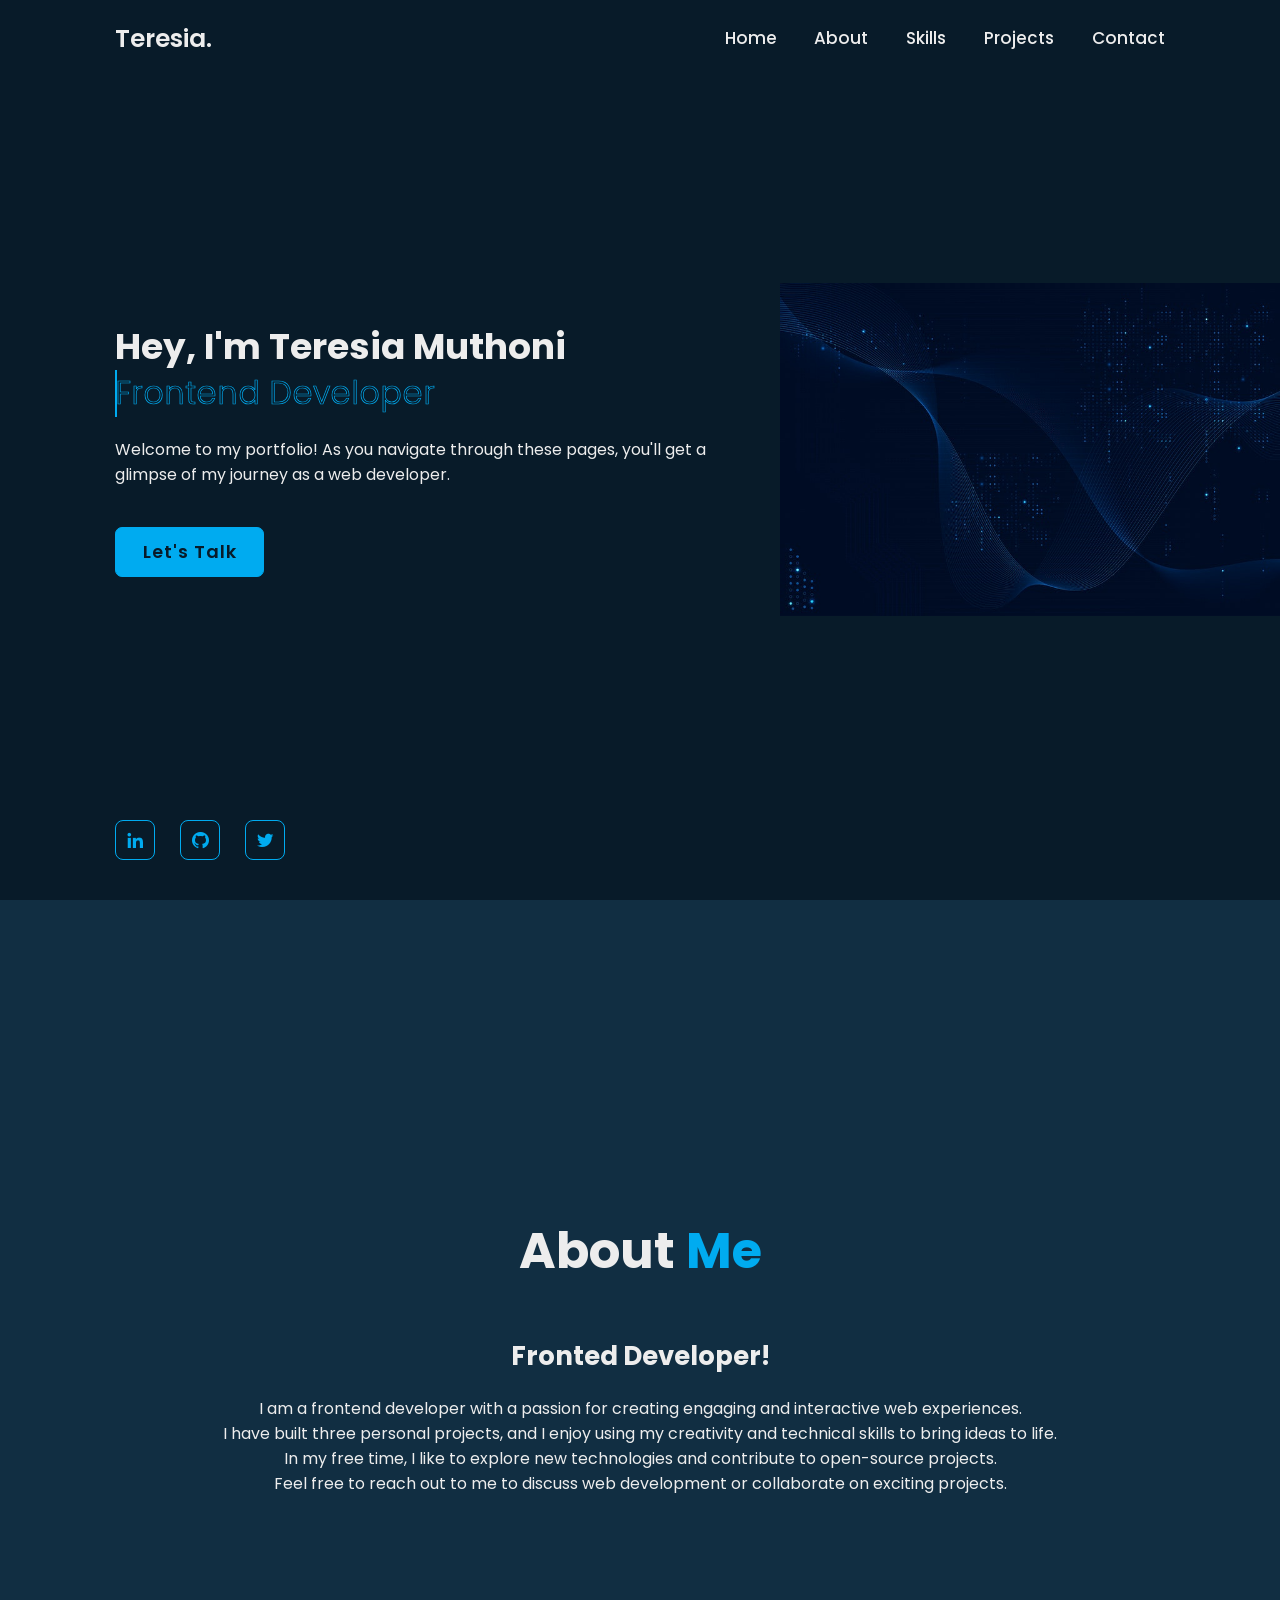
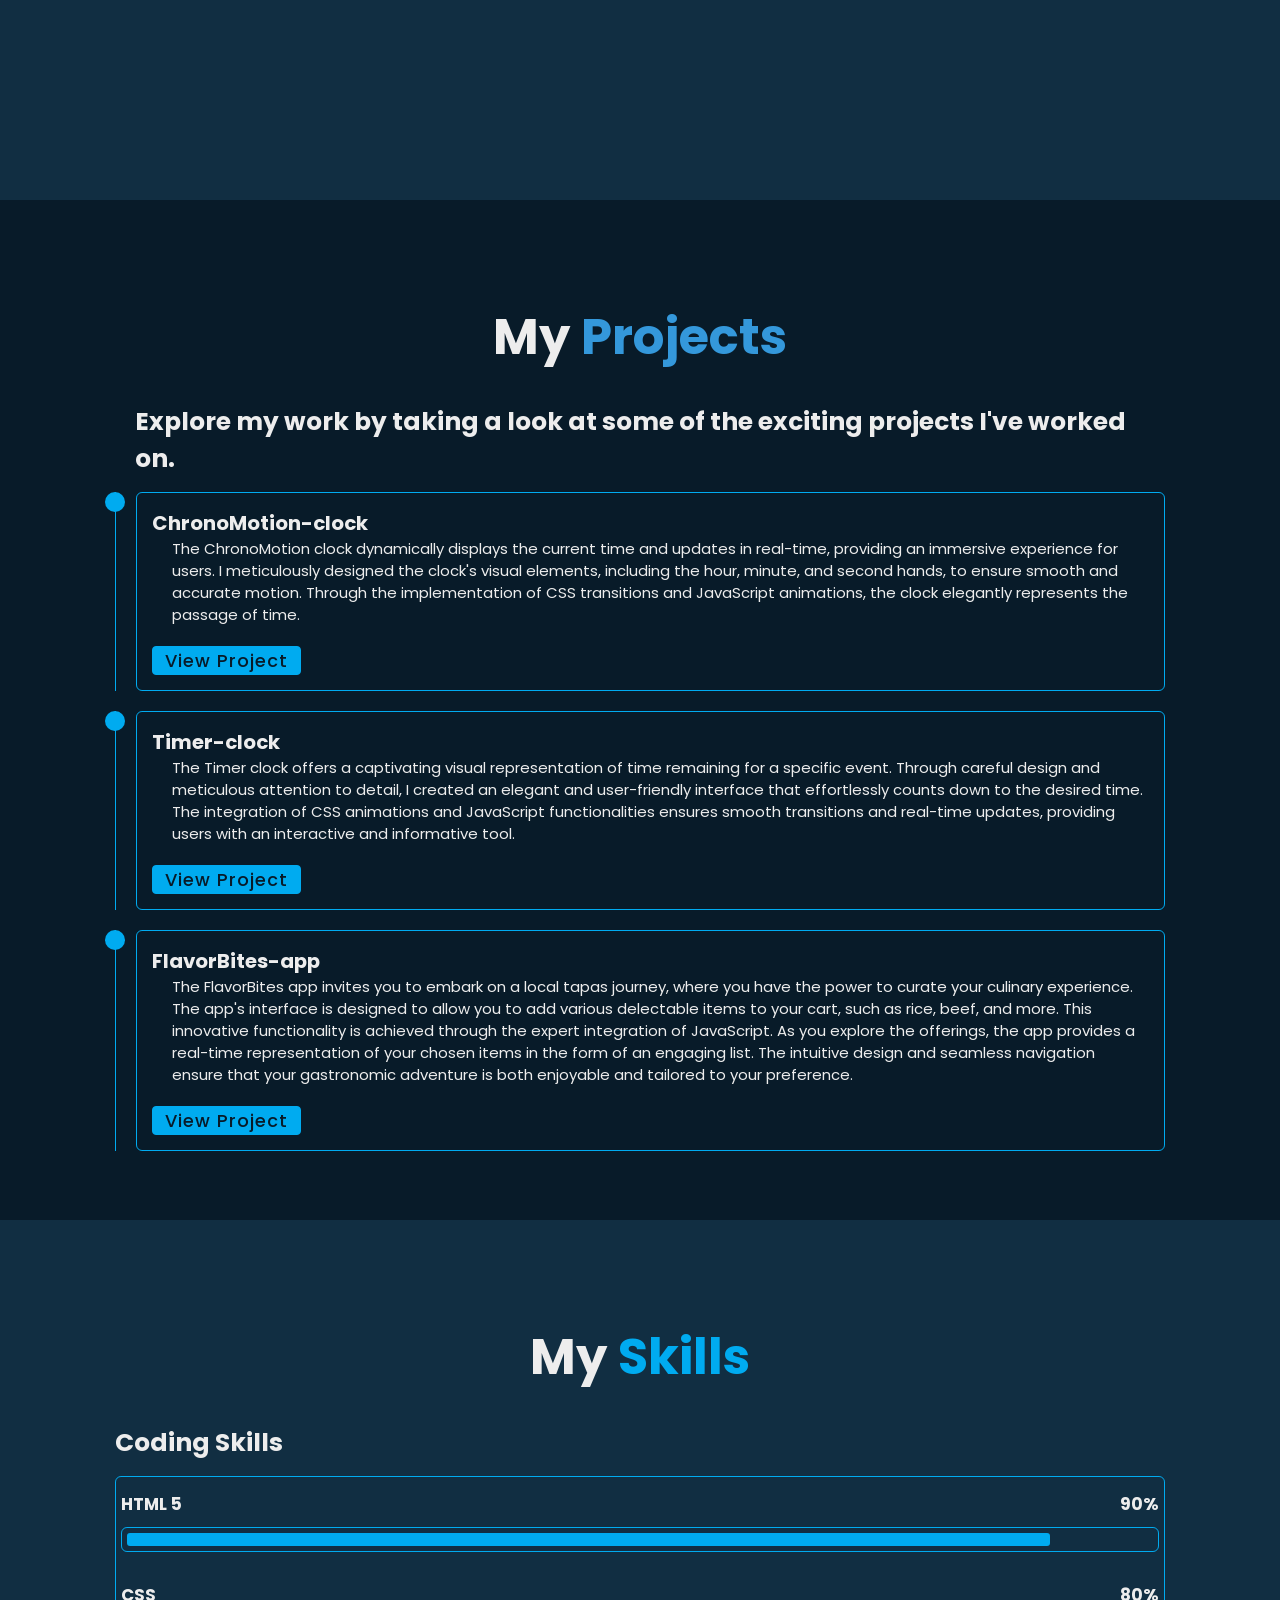
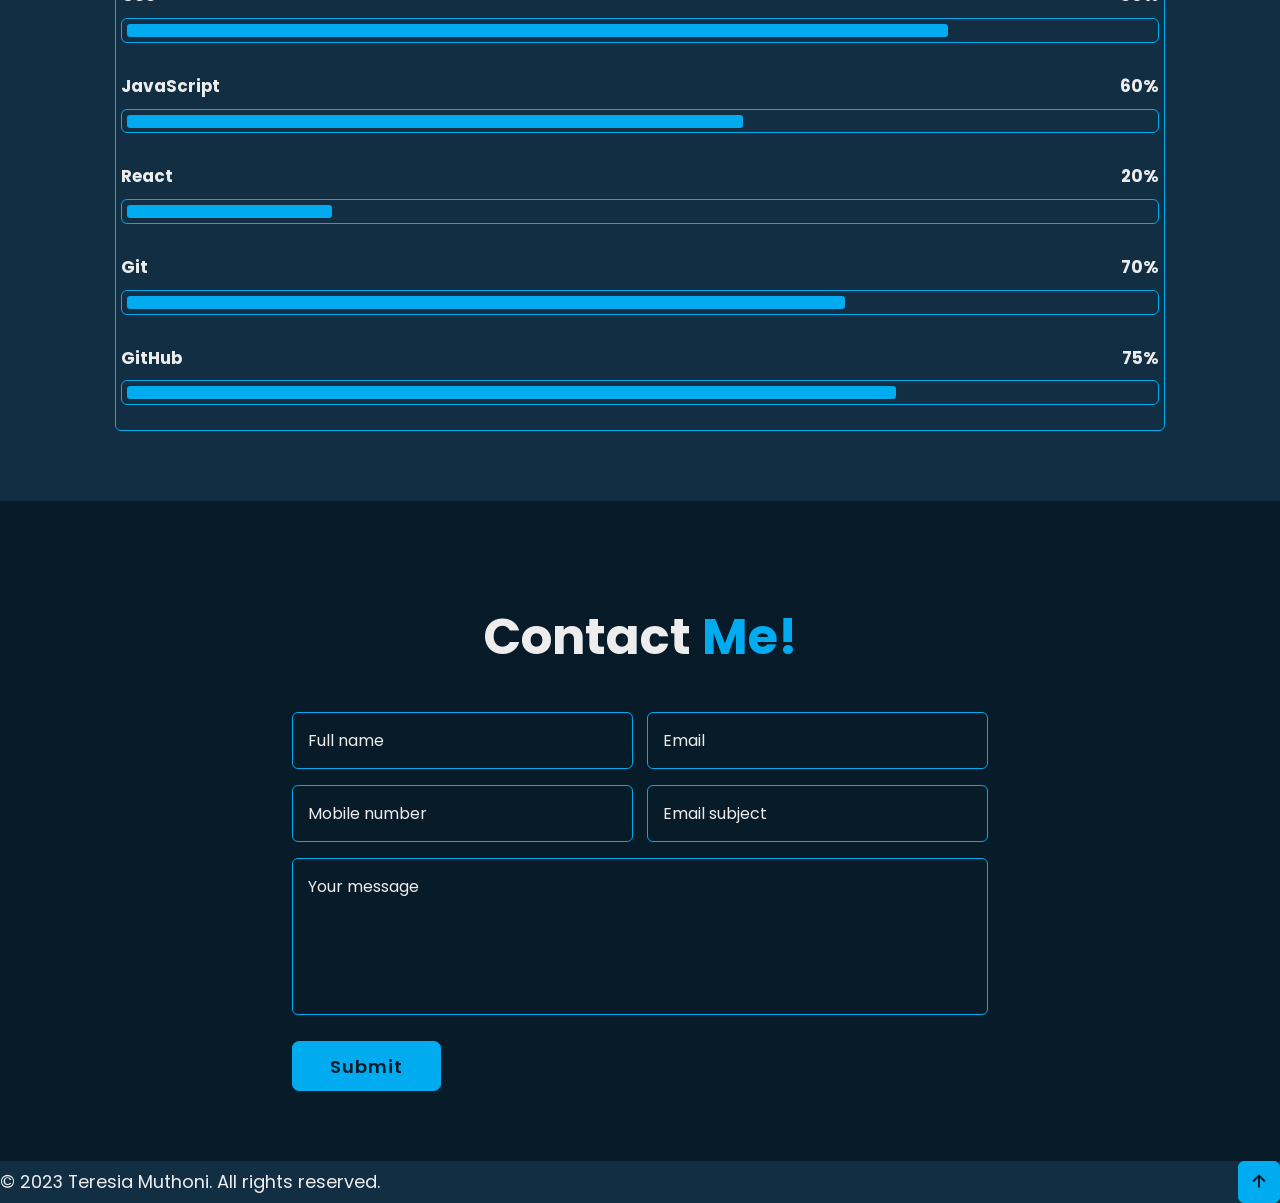
<file: index.html>
<!DOCTYPE html>
<html lang="en">

<head>
    <meta charset="UTF-8">
    <meta http-equiv="X-UA-compatible" content="IE=edge">
    <meta name="viewport" content="width=device-width, initial-scale=1.0">
    <title>Complete Responsive Personal Portfolio Website HTML CSS JavaScript</title>

    <link rel="stylesheet" href="style.css">

    <!--box icons-->
    <link href='https://unpkg.com/boxicons@2.1.4/css/boxicons.min.css' rel='stylesheet'>
</head>

<body>

<!--header design-->
<header class="header">
    <a href="#" class="logo">Teresia.<span class="animate" style="--i:1;"></span></a>

    <div class="bx bx-menu" id="menu-icon"> <span class="animate" style="--i:2;"></span></div>

    <nav class="navbar">
            <a href="#home" class="active">Home</a>
            <a href="#about">About</a>
            <a href="#skills">Skills</a>
            <a href="#projects">Projects</a>
            <a href="#contact">Contact</a>

            <span class="active-nav"></span>
            <span class="animate" style="--i:2;"></span>
    </nav>
</header>

    <!--home section design-->
    <section class="home show-animate" id="home" >
        <div class="home-content">
            <h1>Hey, I'm <span>Teresia Muthoni</span><span class="animate" style="--i:2;"></span></h1>
            <div class="text-animate">
                <h3>Frontend Developer</h3>
                <span class="animate" style="--i:3;"></span>
            </div>
            <p>Welcome to my portfolio! As you navigate through these pages, you'll get a glimpse of my journey as a web developer.
                <span class="animate" style="--i:4;"></span>
            </p>

            <div class="btn-box">
                <a href="#" class="btn" id="talkButton" onclick="scrollToContact()">Let's Talk</a>
                <span class="animate" style="--i:5;"></span>
            </div>
            
            
        </div>

        <div class="home-sci">
            <a href="https://www.linkedin.com/in/teresia-muthoni" id="linkedin"><i class='bx bxl-linkedin'></i></a>
            <a href="https://github.com/0teresia" id="github"><i class='bx bxl-github' ></i></a>
            <a href="https://twitter.com/Teresia69526780" id="twitter"><i class='bx bxl-twitter' ></i></a>
            <span class="animate" style="--i:6;"></span>
        </div>
        

        <div class="home-imgHover"></div>
        <span class="animate home-img" style="--i:7;"></span>
    </section>
    
    <!--about section design-->
    <section class="about" id="about">
        <h2 class="heading">About <span>Me</span></h2>
        
        <div class="about-content">
            <h3> Fronted Developer!</h3>
            <p>I am a frontend developer with a passion for creating engaging and interactive web experiences.<br> I have built three personal projects, and I enjoy using my creativity and technical skills to bring ideas to life.<br> In my free time, I like to explore new technologies and contribute to open-source projects.<br> Feel free to reach out to me to discuss web development or collaborate on exciting projects. </p>
        </div>
    </section>

    <!--project section design-->
    <section class="projects" id="projects">
        <h2 class="heading"> My <span>Projects</span></h2>
    
        <div class="project-row">
            <div class="project-column">
                <h3 class="title">Explore my work by taking a look at some of the exciting projects I've worked on. </h3>
        

            <div class="project-box">
                <div class="project-content">
                    <div class="content">
                    <h3>ChronoMotion-clock</h3>
                    <ul class="project-list">
                        <li>The ChronoMotion clock dynamically displays the current time and updates in real-time, providing an immersive experience for users. I meticulously designed the clock's visual elements, including the hour, minute, and second hands, to ensure smooth and accurate motion. Through the implementation of CSS transitions and JavaScript animations, the clock elegantly represents the passage of time.</li>
                    </ul>
                    
                    <a href="https://0teresia.github.io/ChronoMotion-clock/">View Project</a>
                    </div>   
                    </div>   
                </div>

            <div class="project-box">
                <div class="project-content">
                <div class="content">
                    <h3>Timer-clock</h3>
                    <ul class="project-list">
                            <li> The Timer clock offers a captivating visual representation of time remaining for a specific event. Through careful design and meticulous attention to detail, I created an elegant and user-friendly interface that effortlessly counts down to the desired time. The integration of CSS animations and JavaScript functionalities ensures smooth transitions and real-time updates, providing users with an interactive and informative tool.</li>   
                    </ul>
                
                <a href="https://0teresia.github.io/Timer-clock/">View Project</a>
            </div>
            </div>   
            </div>

            
            <div class="project-box">
            <div class="project-content">
                <div class="content">
                <h3>FlavorBites-app</h3>
                <ul class="project-list">
                    <li>The FlavorBites app invites you to embark on a local tapas journey, where you have the power to curate your culinary experience. The app's interface is designed to allow you to add various delectable items to your cart, such as rice, beef, and more. This innovative functionality is achieved through the expert integration of JavaScript. As you explore the offerings, the app provides a real-time representation of your chosen items in the form of an engaging list. The intuitive design and seamless navigation ensure that your gastronomic adventure is both enjoyable and tailored to your preference.</li>
                </ul>
                
                <a href="https://0teresia.github.io/FlavourBites-app/">View Project</a>
                </div>
                </div>   
                </div>
            </div> 
        </div>
    </section>
                

    <!--skills section design-->
    <section class="skills" id="skills">
        <h2 class="heading">My <span>Skills</span></h2>

        <div class="skills-row">
            <div class="skills-column">
                <h3 class="title"> Coding Skills</h3>

                <div class="skills-box">
                    <div class="skills-content">
                        <div class="progress">
                            <h3>HTML 5 <span> 90%</span></h3>
                            <div class="bar"><span></span></div> 
                        </div>

                        <div class="progress">
                            <h3>CSS<span> 80%</span></h3>
                            <div class="bar"><span></span></div> 
                        </div>

                        <div class="progress">
                            <h3>JavaScript<span> 60%</span></h3>
                            <div class="bar"><span></span></div> 
                        </div>

                        <div class="progress">
                            <h3>React<span> 20%</span></h3>
                            <div class="bar"><span></span></div> 
                        </div>

                        <div class="progress">
                            <h3>Git <span> 70%</span></h3>
                            <div class="bar"><span></span></div> 
                        </div>

                        <div class="progress">
                            <h3>GitHub <span> 75%</span></h3>
                            <div class="bar"><span></span></div> 
                        </div>

                    </div>
                </div>

            </div>
        </div>

    </section>    

    <!--contact section design-->
    <section class="contact" id="contact">
        <h2 class="heading">Contact <span> Me!</span></h2>
        
        <form action="https://formspree.io/f/xoqodnzy" method="POST">
            
            <div class="input-box">
                
                <div class="input-field">
                    <input type="text" name="name" placeholder="Full name" required>
                    <span class="focus"></span>
                </div>
                
                <div class="input-field">
                    <input type="text" name="email" placeholder="Email" required>
                    <span class="focus"></span>
                </div>
            </div>
            
            <div class="input-box">
                
                <div class="input-field">
                    <input type="number" name="mobile" placeholder="Mobile number" required>
                    <span class="focus"></span>
                </div>
                
                <div class="input-field">
                    <input type="text" name="subject" placeholder="Email subject" required>
                    <span class="focus"></span>
                </div>
            </div>
            
            <div class="textarea-field">
                <textarea name="message" cols="30" rows="5" placeholder="Your message" required></textarea>
                <span class="focus"></span>
            </div>
            
            <div class="btn-box btn">
                <button type="submit" class="btn">Submit</button>
            </div>
        </form>
    </section>
    
    
<!--footer section-->
    <footer class="footer">
        <div class="footer-text">
            <p>&copy; 2023 Teresia Muthoni. All rights reserved.</p>
        </div>

        <div class="footer-iconTop">
            <a href="#"><i class='bx bx-up-arrow-alt'></i></a>
        </div>
        
    </footer>

    <script src="script.js"></script>
</body>
</html>
</file>
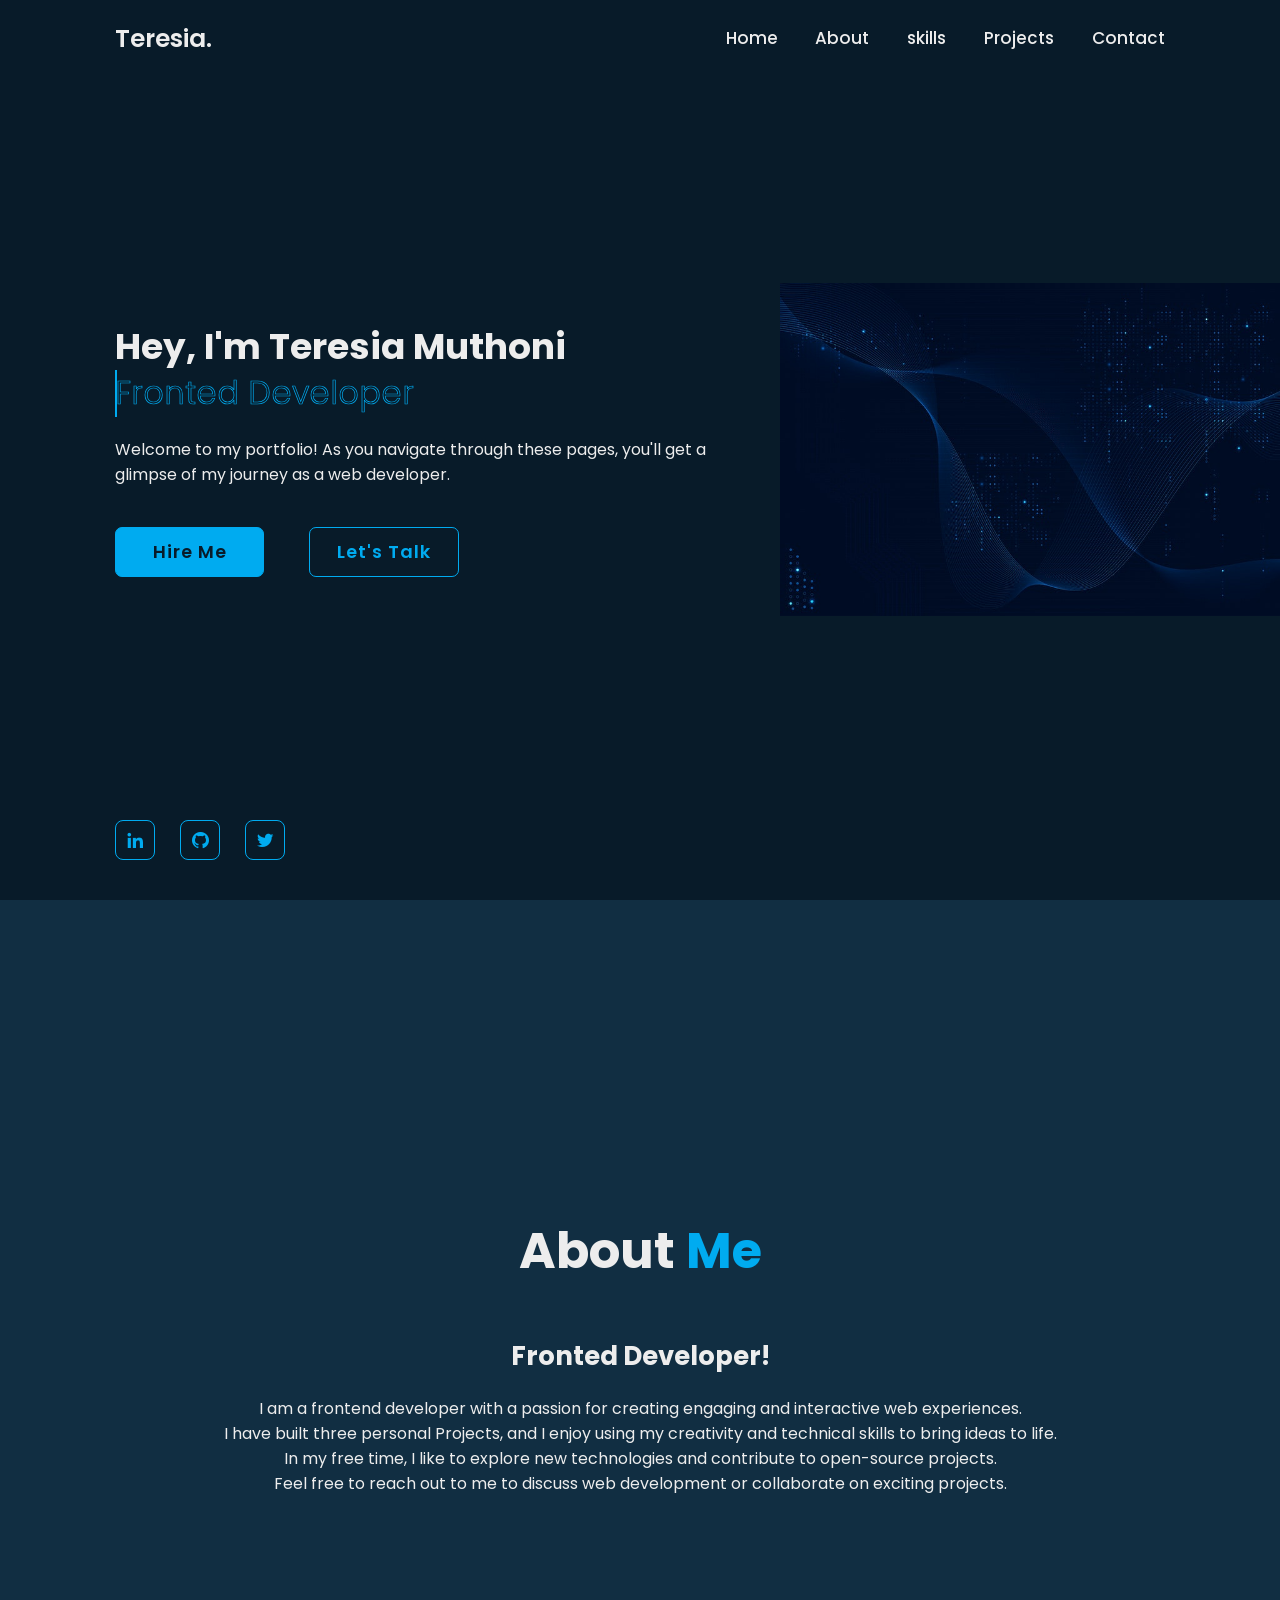
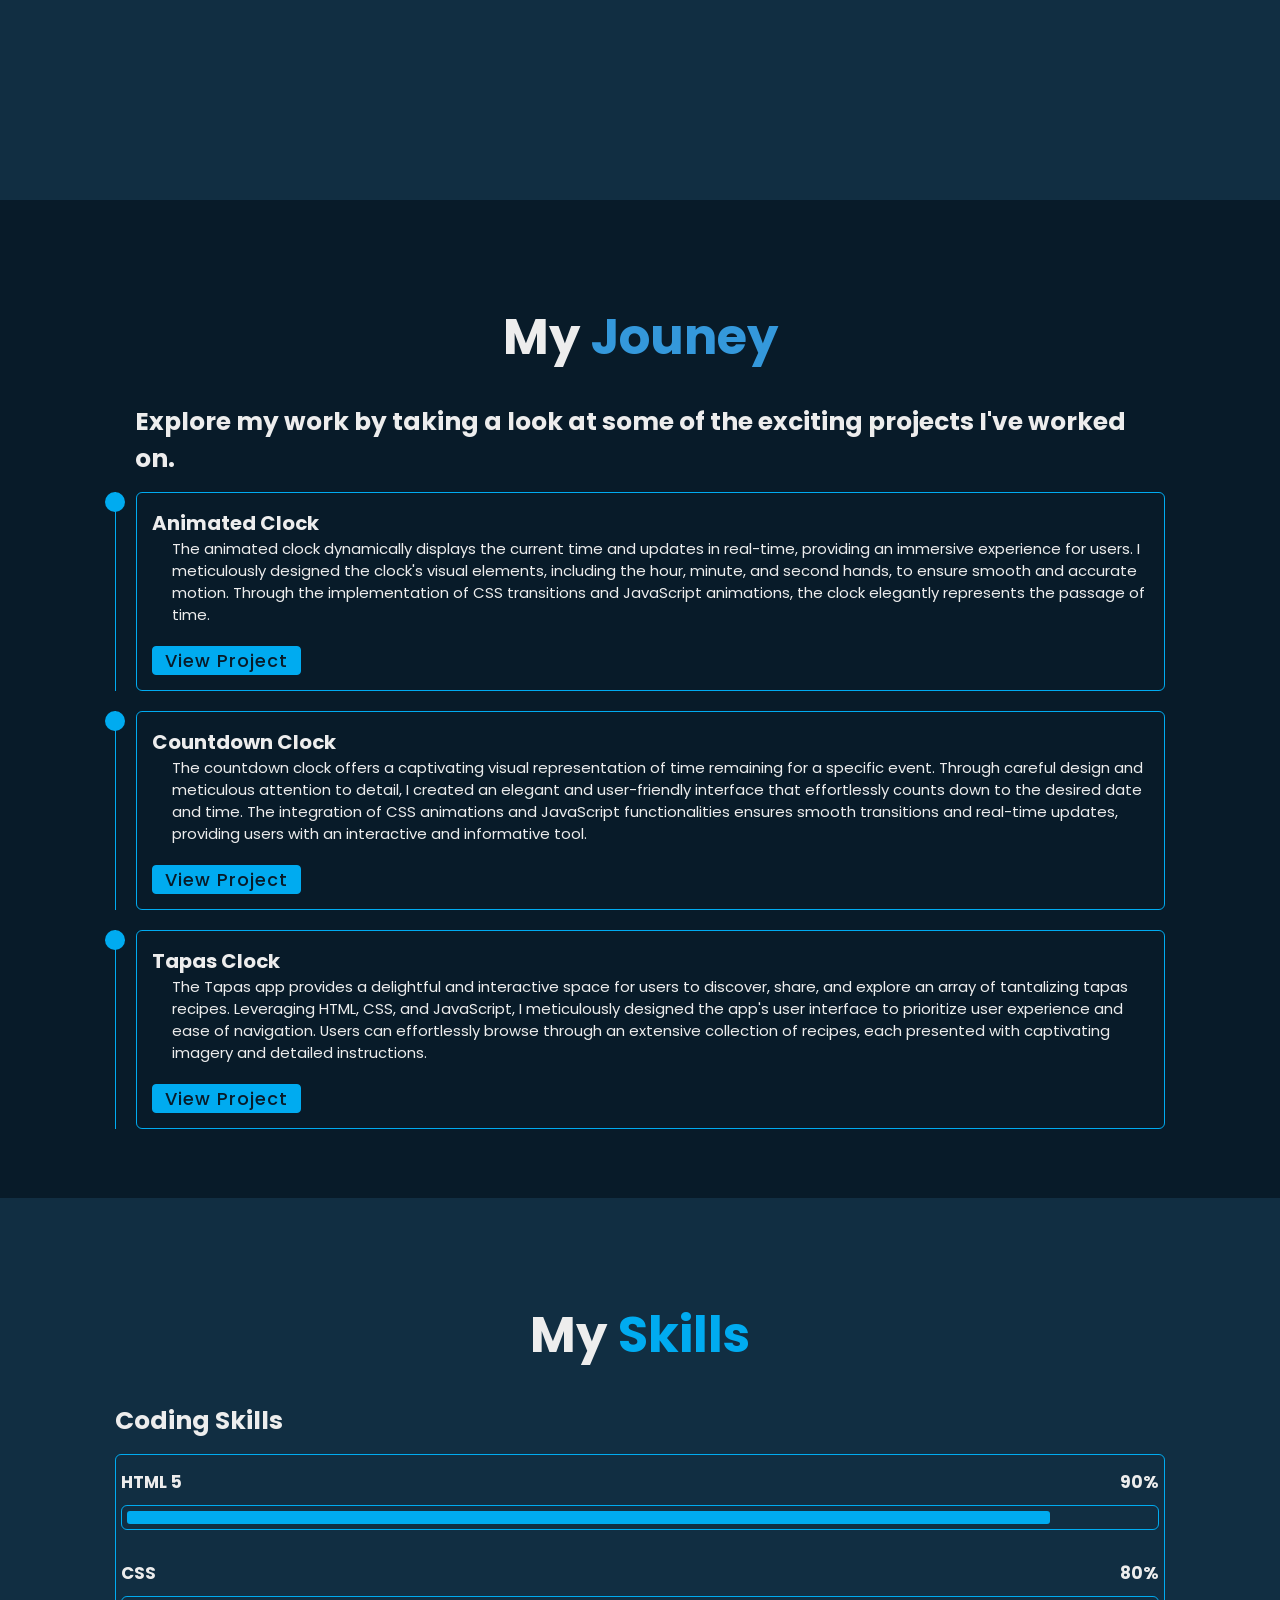
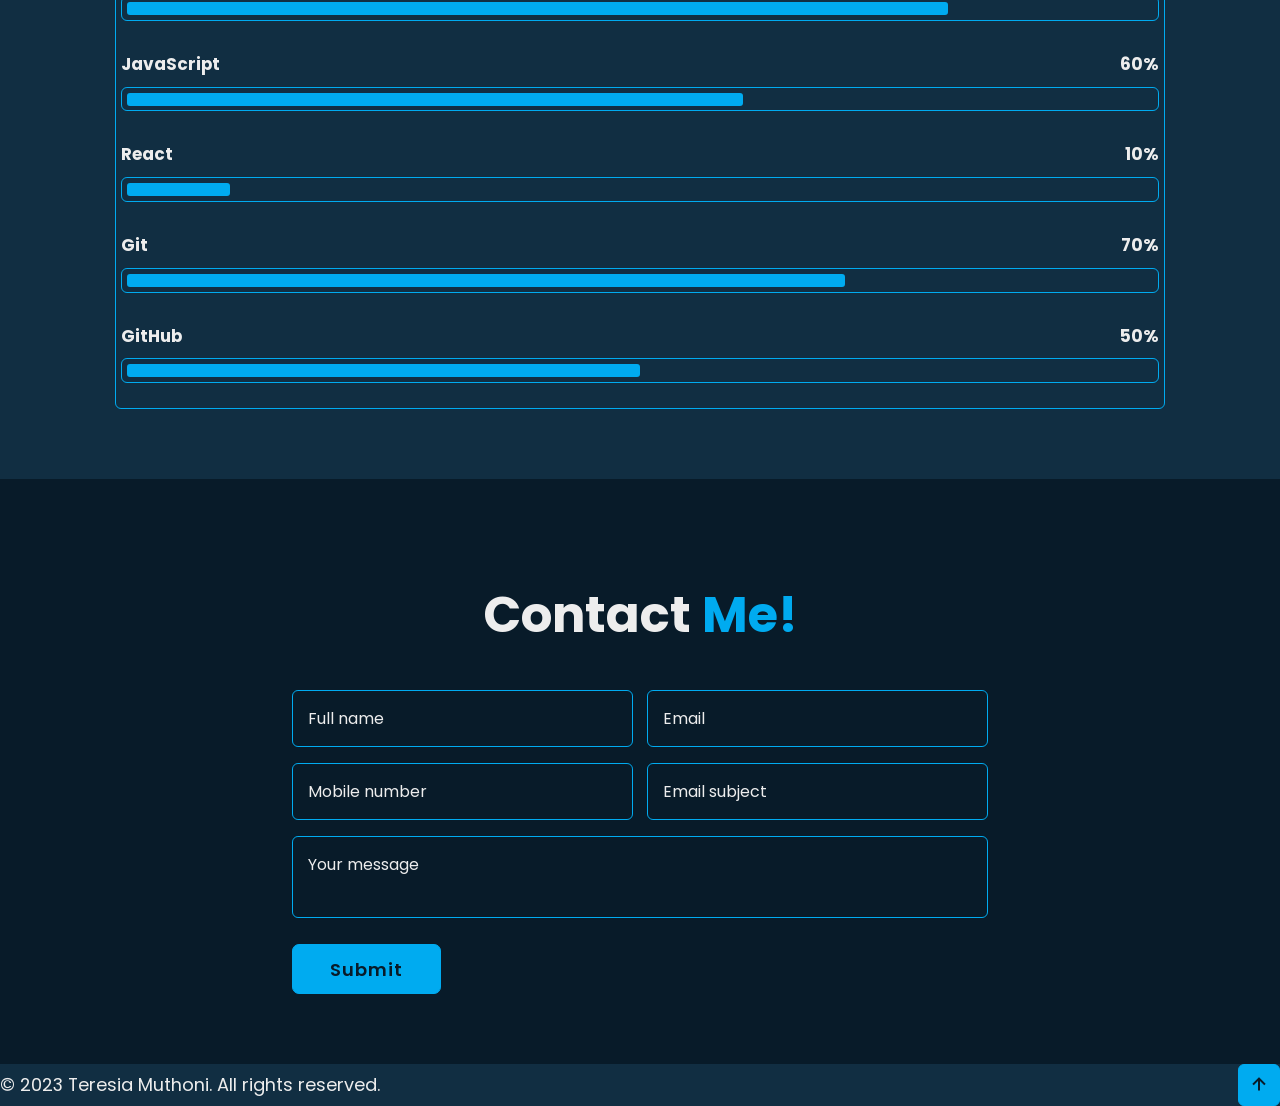
<file: portfolio/index.html>
<!DOCTYPE html>
<html lang="en">

<head>
    <meta charset="UTF-8">
    <meta http-equiv="X-UA-compatible" content="IE=edge">
    <meta name="viewport" content="width=device-width, initial-scale=1.0">
    <title>Complete Responsive Personal Portfolio Website HTML CSS JavaScript</title>

    <link rel="stylesheet" href="style.css">

    <!--box icons-->
    <link href='https://unpkg.com/boxicons@2.1.4/css/boxicons.min.css' rel='stylesheet'>
</head>

<body>

<!--header design-->
<header class="header">
    <a href="#" class="logo">Teresia.<span class="animate" style="--i:1;"></span></a>

    <div class="bx bx-menu" id="menu-icon"> <span class="animate" style="--i:2;"></span></div>

    <nav class="navbar">
            <a href="#home" class="active">Home</a>
            <a href="#about">About</a>
            <a href="#skills">skills</a>
            <a href="#projects">Projects</a>
            <a href="#contact">Contact</a>

            <span class="active-nav"></span>
            <span class="animate" style="--i:2;"></span>
    </nav>
</header>

    <!--home section design-->
    <section class="home show-animate" id="home" >
        <div class="home-content">
            <h1>Hey, I'm <span>Teresia Muthoni</span><span class="animate" style="--i:2;"></span></h1>
            <div class="text-animate">
                <h3>Fronted Developer</h3>
                <span class="animate" style="--i:3;"></span>
            </div>
            <p>Welcome to my portfolio! As you navigate through these pages, you'll get a glimpse of my journey as a web developer.
                <span class="animate" style="--i:4;"></span>
            </p>

            <div class="btn-box">
                <a href="#" class="btn">Hire Me</a>
                <a href="#" class="btn">Let's Talk</a>
                <span class="animate" style="--i:5;"></span>
            </div>
        </div>

        <div class="home-sci">
            <a href="#" id="linkedin"><i class='bx bxl-linkedin'></i></a>
            <a href="#" id="github"><i class='bx bxl-github' ></i></a>
            <a href="#" id="twitter"><i class='bx bxl-twitter' ></i></a>
            <span class="animate" style="--i:6;"></span>
        </div>

        <div class="home-imgHover"></div>
        <span class="animate home-img" style="--i:7;"></span>
    </section>
    
    <!--about section design-->
    <section class="about" id="about">
        <h2 class="heading">About <span>Me</span></h2>
        
        <div class="about-content">
            <h3> Fronted Developer!</h3>
            <p>I am a frontend developer with a passion for creating engaging and interactive web experiences.<br> I have built three personal Projects, and I enjoy using my creativity and technical skills to bring ideas to life.<br> In my free time, I like to explore new technologies and contribute to open-source projects.<br> Feel free to reach out to me to discuss web development or collaborate on exciting projects. </p>
        </div>
    </section>

    <!--project section design-->
    <section class="projects" id="projects">
        <h2 class="heading"> My <span>Jouney</span></h2>
    
        <div class="project-row">
            <div class="project-column">
                <h3 class="title">Explore my work by taking a look at some of the exciting projects I've worked on. </h3>
        

            <div class="project-box">
                <div class="project-content">
                    <div class="content">
                    <h3>Animated Clock</h3>
                    <ul class="project-list">
                    
                            <li>The animated clock dynamically displays the current time and updates in real-time, providing an immersive experience for users. I meticulously designed the clock's visual elements, including the hour, minute, and second hands, to ensure smooth and accurate motion. Through the implementation of CSS transitions and JavaScript animations, the clock elegantly represents the passage of time.</li>
                    </ul>
                    
                    <a href="/portfolio/projects/ChronoMotion-clock/index.html">View Project</a>
                    </div>   
                    </div>   
                </div>

            <div class="project-box">
                <div class="project-content">
                <div class="content">
                    <h3>Countdown Clock</h3>
                    <ul class="project-list">
                            <li> The countdown clock offers a captivating visual representation of time remaining for a specific event. Through careful design and meticulous attention to detail, I created an elegant and user-friendly interface that effortlessly counts down to the desired date and time. The integration of CSS animations and JavaScript functionalities ensures smooth transitions and real-time updates, providing users with an interactive and informative tool.</li>   
                    </ul>
                
                <a href="/portfolio/projects/Timer-clock/index.html">View Project</a>
            </div>
            </div>   
            </div>

            
            <div class="project-box">
            <div class="project-content">
                <div class="content">
                <h3>Tapas Clock</h3>
                <ul class="project-list">
                        <li>The Tapas app provides a delightful and interactive space for users to discover, share, and explore an array of tantalizing tapas recipes. Leveraging HTML, CSS, and JavaScript, I meticulously designed the app's user interface to prioritize user experience and ease of navigation. Users can effortlessly browse through an extensive collection of recipes, each presented with captivating imagery and detailed instructions.</li>
                </ul>
                
                <a href="/portfolio/projects/FlavorBites-app/index.html">View Project</a>
                </div>
                </div>   
                </div>
            </div> 
        </div>
    </section>
                

    <!--skills section design-->
    <section class="skills" id="skills">
        <h2 class="heading">My <span>Skills</span></h2>

        <div class="skills-row">
            <div class="skills-column">
                <h3 class="title"> Coding Skills</h3>

                <div class="skills-box">
                    <div class="skills-content">
                        <div class="progress">
                            <h3>HTML 5 <span> 90%</span></h3>
                            <div class="bar"><span></span></div> 
                        </div>

                        <div class="progress">
                            <h3>CSS<span> 80%</span></h3>
                            <div class="bar"><span></span></div> 
                        </div>

                        <div class="progress">
                            <h3>JavaScript<span> 60%</span></h3>
                            <div class="bar"><span></span></div> 
                        </div>

                        <div class="progress">
                            <h3>React<span> 10%</span></h3>
                            <div class="bar"><span></span></div> 
                        </div>

                        <div class="progress">
                            <h3>Git <span> 70%</span></h3>
                            <div class="bar"><span></span></div> 
                        </div>

                        <div class="progress">
                            <h3>GitHub <span> 50%</span></h3>
                            <div class="bar"><span></span></div> 
                        </div>

                    </div>
                </div>

            </div>
        </div>

    </section>    

    <!--contact section design-->
    <section  class="contact" id="contact">
        <h2 class="heading">Contact <span> Me!</span></h2>

            <form action="#">
                <div class="input-box">

                    <div class="input-field">
                        <input type="text" placeholder="Full name" required>
                        <span class="focus"></span>
                    </div>

                    <div class="input-field">
                        <input type="text" placeholder="Email" required>
                        <span class="focus"></span>
                    </div>
                </div>    

                <div class="input-box">

                    <div class="input-field">
                        <input type="number" placeholder="Mobile number" required>
                        <span class="focus"></span>
                    </div>

                    <div class="input-field">
                        <input type="text" placeholder="Email subject" required>
                        <span class="focus"></span>
                    </div>
                </div>    

                <div class="textarea-field">
                    <textarea name="" id="" cols="" rows="" placeholder="Your message" required></textarea>
                    <span class="focus"></span>
                </div>

                <div class="btn-box btn">
                    <button type="submit" class="btn">Submit</button>
                </div>
            </form>
    </section>
    
<!--footer section-->
    <footer class="footer">
        <div class="footer-text">
            <p>&copy; 2023 Teresia Muthoni. All rights reserved.</p>
        </div>

        <div class="footer-iconTop">
            <a href="#"><i class='bx bx-up-arrow-alt'></i></a>
        </div>
        
    </footer>

    <script src="script.js"></script>
</body>
</html>
</file>
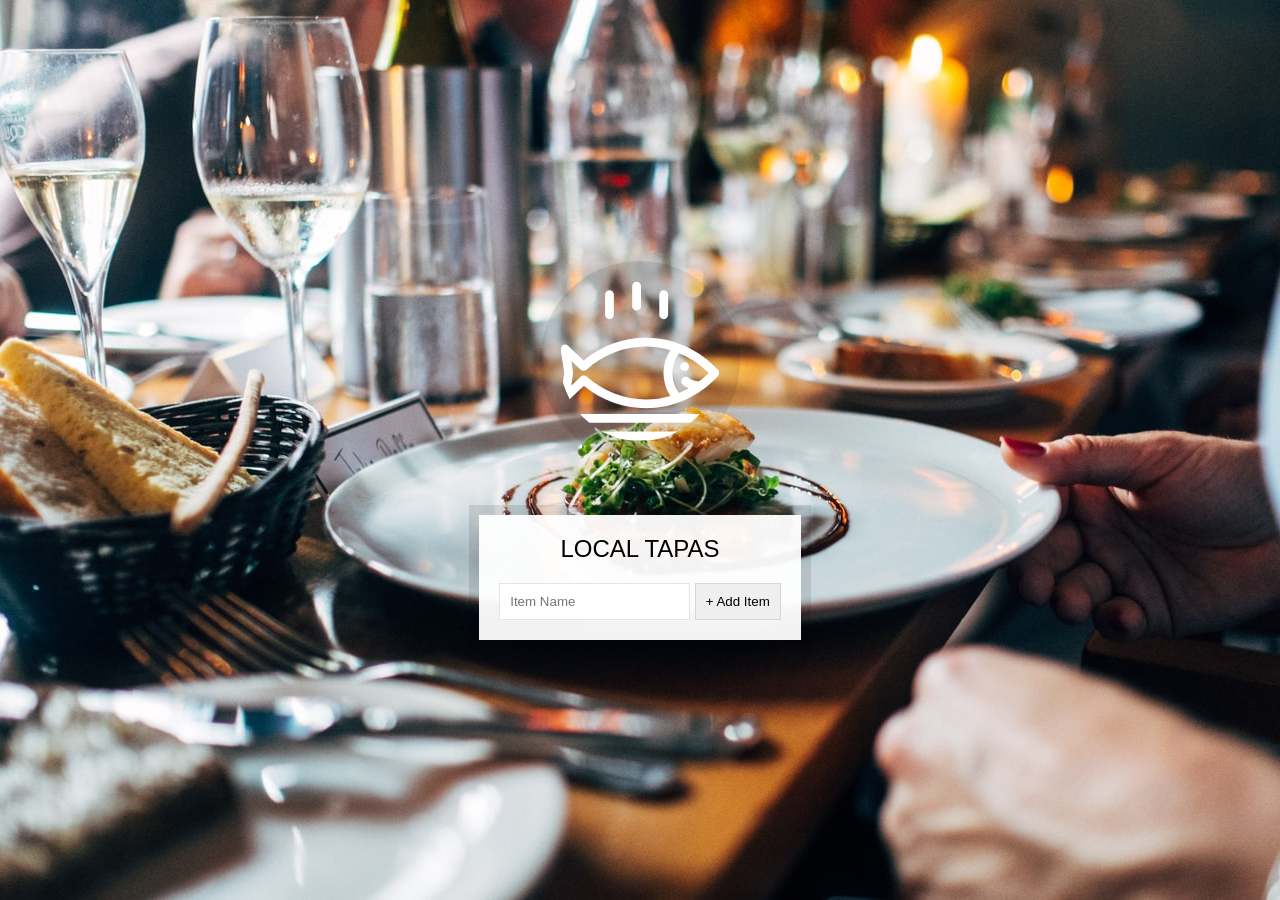
<file: portfolio/projects/FlavorBites-app/index.html>
<!DOCTYPE html>
<html lang="en">
	<head>
		<meta charset="UTF-8" />
		<title>Tapas</title>
		<link rel="stylesheet" href="style.css" />
		<link rel="icon" href="https://fav.farm/🔥" />
	</head>
	<body>
		<!--Fish SVG Cred:https://thenounproject.com/search/?q=fish&i=589236-->

		<svg
			xmlns="http://www.w3.org/2000/svg"
			xmlns:xlink="http://www.w3.org/1999/xlink"
			version="1.1"
			x="0px"
			y="0px"
			viewBox="0 0 512 512"
			enable-background="new 0 0 512 512"
			xml:space="preserve"
		>
			<g>
				<path
					d="M495.9,425.3H16.1c-5.2,0-10.1,2.9-12.5,7.6c-2.4,4.7-2.1,10.3,0.9,14.6l39,56.4c2.6,3.8,7,6.1,11.6,6.1h401.7   c4.6,0,9-2.3,11.6-6.1l39-56.4c3-4.3,3.3-9.9,0.9-14.6C506,428.2,501.1,425.3,495.9,425.3z M449.4,481.8H62.6L43,453.6H469   L449.4,481.8z"
				/>
				<path
					d="M158.3,122c7.8,0,14.1-6.3,14.1-14.1V43.4c0-7.8-6.3-14.1-14.1-14.1c-7.8,0-14.1,6.3-14.1,14.1v64.5   C144.2,115.7,150.5,122,158.3,122z"
				/>
				<path
					d="M245.1,94.7c7.8,0,14.1-6.3,14.1-14.1V16.1c0-7.8-6.3-14.1-14.1-14.1C237.3,2,231,8.3,231,16.1v64.5   C231,88.4,237.3,94.7,245.1,94.7z"
				/>
				<path
					d="M331.9,122c7.8,0,14.1-6.3,14.1-14.1V43.4c0-7.8-6.3-14.1-14.1-14.1s-14.1,6.3-14.1,14.1v64.5   C317.8,115.7,324.1,122,331.9,122z"
				/>
				<path
					d="M9.6,385.2c5.3,2.8,11.8,1.9,16.2-2.2l50.6-47.7c56.7,46.5,126.6,71.9,198.3,71.9c0,0,0,0,0,0   c87.5,0,169.7-36.6,231.4-103.2c5-5.4,5-13.8,0-19.2c-61.8-66.5-144-103.2-231.4-103.2c-72,0-142.2,25.6-199,72.5l-50-47.1   c-4.4-4.1-10.9-5-16.2-2.2c-5.3,2.8-8.3,8.7-7.4,14.6l11.6,75L2.2,370.6C1.3,376.5,4.2,382.4,9.6,385.2z M380.9,230.8   c34.9,14.3,67.2,35.7,95.3,63.6c-10.1,10-20.8,19.2-31.9,27.5c-22.4-3.3-29.6-8.8-30.7-9.7c-4-5.7-11.8-7.7-18.1-4.4   c-6.9,3.6-9.5,12.2-5.9,19.1c1.9,3.5,7.3,10.3,22.4,16c-10.1,5.7-20.5,10.7-31.1,15.1C352.4,320.2,352.4,268.6,380.9,230.8z    M36.3,255.6l29.4,27.7c5.3,5,13.6,5.1,19.1,0.3c53.2-47.6,120.7-73.7,190-73.7c26.9,0,53.2,3.9,78.5,11.3   c-29.3,44.6-29.3,102,0,146.6c-25.3,7.4-51.6,11.3-78.5,11.3c-69,0-136.3-26-189.4-73.2c-2.7-2.4-13.4-6.3-19.1,0.3l-30.1,28.3   l5.7-40C42.2,293,36.3,255.6,36.3,255.6z"
				/>
				<circle cx="398.8" cy="273.8" r="14.1" />
			</g>
		</svg>

		<div class="wrapper">
			<h2>LOCAL TAPAS</h2>
			<p></p>
			<ul class="plates">
				<li>Loading Tapas...</li>
			</ul>
			<form class="add-items">
				<input
					type="text"
					name="item"
					placeholder="Item Name"
					required
				/>
				<input type="submit" value="+ Add Item" />
			</form>
		</div>

		<script src="script.js"></script>
	</body>
</html>
</file>
<file: style.css>
@import url('https://fonts.googleapis.com/css2?family=Poppins:wght@100;300&display=swap');

* {
    margin: 0;
    padding: 0;
    box-sizing: border-box;
    text-decoration: none;
    border: none;
    outline: none;
    scroll-behavior: smooth;
    font-family: 'Poppins', sans-serif;
}

:root {
    --bg-color: #081b29;
    --second-bg-color: #112e42;
    --text-color: #ededed;
    --main-color: #00abf0;
}

html {
    font-size: 62.2%;
    overflow-x: hidden;
}

body {
    background: var(--bg-color);
    color: var(--text-color);
}

.header {
    position: fixed;
    top: 0;
    left: 0;
    width: 100%;
    padding: 2rem 9%;
    background: transparent;
    display: flex;
    justify-content: space-between;
    align-items: center;
    z-index: 100;
    transition: .3s;
}    

.header.sticky {
    background: var(--bg-color);
}

.logo {
    position: relative;
    font-size: 2.5rem;
    color: var(--text-color);
    font-weight: 600;
}

.navbar {
    position: relative;
}

.navbar a {
    font-size: 1.7rem;
    color: var(--text-color);
    font-weight: 500;
    margin-left: 3.5rem;
    transition: .3s;
}

.navbar a:hover
.navbar a:active {
    color: var(--main-color);
}

#menu-icon {
    position: relative;
    font-size: 3.6rem;
    color: var(--text-color);
    cursor: pointer;
    display: none;
}

section {
    min-height: 100vh;
    padding: 10rem 9% 2rem;
}

.home {
    display: flex;
    align-items: center;
    padding: 0 9%;
    background: url(/portfolio/src/img.png) no-repeat;
    background-size: 500px;
    background-position: right;
}

.home-content {
    max-width: 60rem;
    z-index: 99;
}

.home-content h1 {
    position: relative;
    display: inline-block;
    font-size: 3.6rem;
    font-weight: 700;
    line-height: 1.3;
}

.home-content h1 span {
    color: var(--text-color);
}


.home-content .text-animate {
    position: relative;
    width: 32.8rem;
}

.home-content .text-animate h3 {
    font-size: 3.2rem;
    font-weight: 300;
    color: transparent;
    -webkit-text-stroke: .7px var(--main-color);
    background-image: linear-gradient( var(--main-color),  var(--main-color));
    background-repeat: no-repeat;
    -webkit-background-clip: text;
    background-position: -33rem 0;
    animation: homeBgText 6s linear infinite;
    animation-delay: 2s;
}

.home-content .text-animate h3::before {
    content: '';
    position: absolute;
    top: 0;
    left: 0;
    width: 0;
    height: 100%;
    border-right: 2px solid var(--main-color) ;
    z-index: -1;
    animation: homeCursorText 6s linear infinite;
    animation-delay: 2s;
}

.home-content p {
    position: relative;
    font-size: 1.6rem;
    margin: 2rem 0 4rem;
}

.btn-box {
    position: relative;
    display: flex;
    justify-content: space-between;
    width: 34.5rem;
    height: 5rem;
}

.btn-box .btn {
    position: relative;
    display: inline-flex;
    justify-content: center;
    align-items: center;
    width: 15rem;
    height: 100%;
    background-color: var(--main-color);
    border: .1rem solid var(--main-color);
    border-radius: .7rem;
    font-size: 1.8rem;
    font-weight: 600;
    letter-spacing: .1rem;
    color: var(--bg-color);
    z-index: 1;
    overflow: hidden;
    transition: .5s;
}

.btn-box .btn:hover {
    color: var(--main-color);
}

.btn-box .btn::before {
    content: '';
    position: absolute;
    top: 0;
    left: 0;
    width: 0;
    height: 100%;
    background: var(--bg-color);
    z-index: -1;
    transition: .5s;
}

.btn-box .btn:hover::before {
    width: 100%;
}

/* Style for the contact form container */
#contactFormContainer {
    display: none;
    margin-left: 180px;
    position: relative; 
    z-index: 1; 
    margin-top: 5px;
}

/* Style for the contact form fields */
#contactForm label {
    display: block;
    margin-top: 10px;
}

#contactForm input[type="text"],
#contactForm input[type="email"],
#contactForm textarea {
    width: 100%;
    padding: 3px;
    margin-top: 1px;
    border: 1px solid #ccc;
    border-radius: 2px;
    font-size: 14px;
}

/* Style for the form submit button */
#contactForm button[type="submit"] {
    background-color: #007bff;
    color: #fff;
    padding: 10px 20px;
    border: none;
    border-radius: 4px;
    cursor: pointer;
}

.home-sci {
    position: absolute;
    bottom: 4rem;
    width: 170px;
    display: flex;
    justify-content: space-between;
}

.home-sci a {
    position: relative;
    display: inline-flex;
    justify-content: center;
    align-items: center;
    width: 40px;
    height: 40px;
    background: transparent;
    border: .2rem solid var(--main-color);
    border-radius: 20%;
    font-size: 20px;
    color: var(--main-color);
    z-index: 1;
    overflow: hidden;
    transition: .5s;
}

.home-sci a {
    color: var(--main-color);
}

.home-sci a::before {
    content: '';
    position: absolute;
    top: 0;
    left: 0;
    width: 0;
    height: 100%;
    background-color: var(--main-color);
    z-index: -1;
    transition: .5s;
}

.home-sci a:hover:before {
    width: 100%;
}

.home-imgHover {
    position: absolute;
    top: 0;
    right: 0;
    width: 45%;
    height: 100%;
    background: transparent;
}

.home-imgHover:hover {
    background: var(--bg-color);
    opacity: .8;
}

.about {
    display: flex;
    justify-content: center;
    align-items: center;
    flex-direction: column;
    gap: 2rem;
    background: var(--second-bg-color);
    padding-bottom: 6rem;
}

.heading {
    position: relative;
    font-size: 5rem;
    margin-bottom: 3rem;
    text-align: center;
}
span {
    color: var(--main-color);
} 

.about-content {
    text-align: center;
}

.about-content h3 {
    font-size: 2.6rem;
}

.about-content p {
    font-size: 1.6rem;
    margin: 2rem 0 3rem;
}


/* Styling for the projects section */
.projects {
    display: flex;
    justify-content: center;
    align-items: center;
    flex-direction: column;
    min-height: auto;
    padding-bottom: 5rem;
}

.projects .project-row {
    display: flex;
    flex-wrap: wrap;
    justify-content: center;
}

.projects .heading {
    text-align: center;
    flex-wrap: wrap;
    gap: 5rem;
}

.projects .project-column {
    flex: 1 1 40rem;
}

.project-column .title {
    font-size: 2.5rem;
    margin: 0 0 1.5rem 2rem;
}

.projects .heading span {
    color: #3498db; 
}

.project-column .project-box {
    border-left: .2rem solid var(--main-color);
}
    

.project-column .project-content {
    position: relative;
    padding-left: 2rem;
}

.project-box .project-content {
    position: relative;
    padding-left: 2rem;
}

.project-box .project-content::before {
    content: '';
    position: absolute;
    top: 0;
    left: -1.1rem;
    width: 2rem;
    height: 2rem;
    background: var(--main-color);
    border-radius: 50%;
}

.project-content .content {
    position: relative;
    padding: 1.5rem;
    border: .2rem solid var(--main-color);
    border-radius: .6rem;
    margin-bottom: 2rem;
    overflow: hidden;
}

.project-content .content::before {
    content: '';
    position: absolute;
    top: 0;
    left: 0;
    width: 0;
    height: 100%;
    background: var(--second-bg-color);
    z-index: -1;
    transition: .5s;
}

.project-content .content:hover:before {
    width: 100%;
}

.project-content .content h3 {
    font-size: 2rem;
}

.project-content .project-list {
    list-style-type: none;
    padding-left: 20px;
    margin-bottom: 20px;
    font-size: 1.5rem;
}


.project-box a {
    position: relative;
    display: inline-flex;
    justify-content: center;
    align-items: center;
    width: 15rem;
    height: 100%;
    background-color: var(--main-color);
    border: .1rem solid var(--main-color);
    border-radius: .4rem;
    font-size: 1.8rem;
    font-weight: 500;
    letter-spacing: .1rem;
    color: var(--bg-color);
    z-index: 1;
    overflow: hidden;
    transition: .5s;
}

.project-box a:hover {
    text-decoration: none;
}


/* skills section*/
.skills {
    min-height: auto;
    padding-bottom: 7rem;
    background: var(--second-bg-color);
}

.skills .skills-row {
    display: flex;
    flex-wrap: wrap;
    gap: 5rem;
}

.skills-row .skills-column {
    flex: 1 1 40rem;
}

.skills-column .title {
    font-size: 2.5rem;
    margin: 0 0 1.5rem;
}

.skills-box .skills-content {
    position: relative;
    border: .2rem solid var(--main-color);
    border-radius: .6rem;
    padding: .5rem;
    overflow: hidden;
    transition: .5s;
    z-index: 1;
}

.skills-box .skills-content::before {
    content: '';
    position: absolute;
    top: 0;
    left: 0;
    width: 0%;
    height: 100%;
    background: var(--bg-color);
    z-index: -1;
    transition: .5s;
}

.skills-box .skills-content:hover::before {
    width: 100%
}


.skills-content .progress {
    padding: 1rem 0;
}

.skills-content .progress h3 {
    font-size: 1.7rem;
    display: flex;
    justify-content: space-between;
}

.skills-content .progress h3 span {
    color: var(--text-color);
}

.skills-content .progress .bar {
    height: 2.5rem;
    border-radius: .6rem;
    border: .2rem solid var(--main-color);
    padding: .5rem;
    margin: 1rem 0;
}

.skills-content .progress .bar span {
    display: block;
    height: 100%;
    border-radius: .3rem;
    background: var(--main-color);
}

.skills-column:nth-child(1) .skills-content .progress:nth-child(1) .bar span {
    width: 90%;
}

.skills-column:nth-child(1) .skills-content .progress:nth-child(2) .bar span {
    width: 80%;
}

.skills-column:nth-child(1) .skills-content .progress:nth-child(3) .bar span {
    width: 60%;
}

.skills-column:nth-child(1) .skills-content .progress:nth-child(4) .bar span {
    width: 20%;
}

.skills-column:nth-child(1) .skills-content .progress:nth-child(5) .bar span {
    width: 70%;
}

.skills-column:nth-child(1) .skills-content .progress:nth-child(6) .bar span {
    width: 75%;
}

/*contact style*/
.contact {
    min-height: auto;
    padding-bottom: 7rem;
}

.contact form {
    max-width: 70rem;
    margin: 0 auto;
    text-align: center;
}

.contact form .input-box {
    position: relative;
    display: flex;
    justify-content: space-between;
    flex-wrap: wrap;
}
.contact form .input-box .input-field {
    position: relative;
    width: 49%;
    margin: .8rem 0;
}

.contact form .input-box .input-field input,
.contact form .textarea-field textarea {
    width: 100%;
    height: 100%;
    padding: 1.5rem;
    font-size: 1.6rem;
    color: var(--main-color);
    background: transparent;
    border-radius: .6rem;
    border: .2rem solid var(--main-color);
}

.contact form .input-box .input-field input::placeholder,
.contact form .textarea-field textarea::placeholder {
    color: var(--text-color);
}

.contact form .focus {
    content: '';
    position: absolute;
    top: 0;
    left: 0;
    width: 0;
    height: 100%;
    background: var(--bg-color);
    border-radius: .6rem;
    z-index: -1;
    transition: .5s;
    overflow: hidden;
}

.contact form .input-box .input-field input:focus~.focus,
.contact form .input-box .input-field input:valid~.focus, 
.contact form .textarea-field textarea:focus~.focus,
.contact form .textarea-field textarea:valid~.focus {
    width: 100%;
}


.contact form .textarea-field {
    position: relative;
    margin: .8rem 0 2.7rem;
    display: flex;
}

.contact form .textarea-field textarea {
    resize: none;
}

.contact form .btn-box.btn .btn {
    cursor: pointer;
}

/*footer section */
.footer {
    display: flex;
    justify-content: space-between;
    align-items: center;
    flex-wrap: wrap;
    padding: 2ren 9%;
    background: var(--second-bg-color);
}

.footer-text p {
    font-size: 1.8rem;
}

.footer-iconTop a {
    position: relative;
    display: inline-flex;
    justify-content: center;
    align-items: center;
    padding: .8rem;
    background: var(--main-color);
    border: .2rem solid var(--main-color);
    border-radius: .6rem;
    z-index: 1;
    overflow: hidden;
}

.footer-iconTop a::before {
    content: '';
    position: absolute;
    top: 0;
    left: 0;
    width: 0;
    height: 100%;
    background: var(--second-bg-color);
    z-index: -1;
    transition: .5s;
}

.footer-iconTop a:hover:before {
    width: 100%;
}

.footer-iconTop a i {
    font-size: 2.4rem;
    color: var(--bg-color);
    transition: .5s;
}

.footer-iconTop a:hover i {
    color: var(--main-color);
}

/* ANIMATION RELOAD AND SCROLL */
.animate {
    position: absolute;
    top: 0;
    right: 0;
    width: 100%;
    height: 100%;
    background: var(--bg-color);
    z-index: 98;
}

.animate home-img {
    width: 50%;
}

.logo .animate,
.navbar .animate,
#menu-icon .animate,
.home.show-animate .animate {
    animation: showRight 1s ease forwards;
    animation-delay: calc(.3s * var(--i));
}

.animate.scroll {
    transition: 1s ease;
    transition-delay:.3s calc(.3s /var(--i));
}

.about.show-animate .animate.scroll {
    transition-delay:.3s calc(.3s * var(--i));
    width: 0;
}

/*BREAKPOINTS */
@media (max-width: 1200px) {
    html {
        font-size: 55%;
    }
}

@media (max-width: 991px) {
    .header {
        padding: 2rem 4%;
    }

    section {
        padding: 10rem 4% 2rem;
    }

    .home {
        padding: 0 4%;
    }

    .footer {
        padding: 2rem 4%;
    }
}

@media (max-width: 768px) {
    .header {
        background: var(--bg-color);
    }

    #menu-icon {
        display: block;
    }

    .navbar {
        position: absolute;
        top: 100%;
        left: -100%;
        width: 100%;
        padding: 1rem 4%;
        background: var(--main-color);
        box-shadow: 0 .5rem 1rem rgb(0, 0, 0, .2);
        z-index: 1;
        transition: .25s ease;
        transition-delay: .25s;
    }

    .navbar.active {
        left: 0;
        transition-delay: 0s;
    }

    .navbar .active-nav {
        position: absolute;
        top: 0;
        left: -100%;
        width: 100%;
        height: 100%;
        background: var(--bg-color);
        border-top: .1rem solid rgba(0, 0, 0, .2);
        z-index: -1;
        transition: .25s ease;
        transition-delay: 0s;
    }
    
    .navbar.active .active-nav {
        left: 0;
        transition: .25s;
    }

    .navbar a {
        display: block;
        font-size: 2rem;
        margin: 3rem 0;
        transform: translateX(-20rem);
        transition: .25s ease;
        transition-delay: 0s;
    }

    .navbar.active a {
        transform: translateX(0);
        transition-delay: .25s;
    }

    .home-imgHover {
        pointer-events: none;
        background: var(--bg-color);
        opacity: .6;
    }
}

@media (max-width: 520px) {
    html {
        font-size: 50%;
    }

    .home-content h1 {
        display: flex;
        flex-direction: column;
    }

    .home-sci {
        width: 160px;
    }

    .home-sci a {
        width: 38px;
        height: 38px;
    }
}

@media (max-width: 462px) {
    .home-content h1 {
        font-size: 5.2rem;
    }
    .projects {
        padding: 10rem 4% 5rem 5%;
    }

    .contact form .input-box .input-field {
        width: 100%;
    }

    .footer {
        flex-direction: column-reverse;
    }

    .footer p {
        margin-top: 2rem;
        text-align: center;
    }
}

@media (max-width: 371px) {
    .home {
        justify-content: center;
    }

    .home-content {
        display: flex;
        align-items: center;
        flex-direction: column;
        text-align: center;
    }

    .home-content h1 {
        font-size: 5rem;
    }
}



/* KEYFRAMES ANIMATION */
@keyframes homeBgText {
    0%,
    10%,
    100% {
        background-position: -33rem 0;
    }

    65%,
    85% {
        background-position: 0 0;
    }
}

@keyframes homeCursorText {
    0%,
    10%,
    100% {
        width: 0;
    }

    65%,
    78%,
    85% {
        width: 100%;
        opacity: 1;
    }

    75%,
    81% {
        opacity: 0;
    }
}

@keyframes showRight {
    100% {
        width: 0;
    }
}
</file>
<file: portfolio/style.css>
@import url('https://fonts.googleapis.com/css2?family=Poppins:wght@100;300&display=swap');

* {
    margin: 0;
    padding: 0;
    box-sizing: border-box;
    text-decoration: none;
    border: none;
    outline: none;
    scroll-behavior: smooth;
    font-family: 'Poppins', sans-serif;
}

:root {
    --bg-color: #081b29;
    --second-bg-color: #112e42;
    --text-color: #ededed;
    --main-color: #00abf0;
}

html {
    font-size: 62.2%;
    overflow-x: hidden;
}

body {
    background: var(--bg-color);
    color: var(--text-color);
}

.header {
    position: fixed;
    top: 0;
    left: 0;
    width: 100%;
    padding: 2rem 9%;
    background: transparent;
    display: flex;
    justify-content: space-between;
    align-items: center;
    z-index: 100;
    transition: .3s;
}    

.header.sticky {
    background: var(--bg-color);
}

.logo {
    position: relative;
    font-size: 2.5rem;
    color: var(--text-color);
    font-weight: 600;
}

.navbar {
    position: relative;
}

.navbar a {
    font-size: 1.7rem;
    color: var(--text-color);
    font-weight: 500;
    margin-left: 3.5rem;
    transition: .3s;
}

.navbar a:hover
.navbar a:active {
    color: var(--main-color);
}

#menu-icon {
    position: relative;
    font-size: 3.6rem;
    color: var(--text-color);
    cursor: pointer;
    display: none;
}

section {
    min-height: 100vh;
    padding: 10rem 9% 2rem;
}

.home {
    display: flex;
    align-items: center;
    padding: 0 9%;
    background: url(/portfolio/src/img.png) no-repeat;
    background-size: 500px;
    background-position: right;
}

.home-content {
    max-width: 60rem;
    z-index: 99;
}

.home-content h1 {
    position: relative;
    display: inline-block;
    font-size: 3.6rem;
    font-weight: 700;
    line-height: 1.3;
}

.home-content h1 span {
    color: var(--text-color);
}


.home-content .text-animate {
    position: relative;
    width: 32.8rem;
}

.home-content .text-animate h3 {
    font-size: 3.2rem;
    font-weight: 300;
    color: transparent;
    -webkit-text-stroke: .7px var(--main-color);
    background-image: linear-gradient( var(--main-color),  var(--main-color));
    background-repeat: no-repeat;
    -webkit-background-clip: text;
    background-position: -33rem 0;
    animation: homeBgText 6s linear infinite;
    animation-delay: 2s;
}

.home-content .text-animate h3::before {
    content: '';
    position: absolute;
    top: 0;
    left: 0;
    width: 0;
    height: 100%;
    border-right: 2px solid var(--main-color) ;
    z-index: -1;
    animation: homeCursorText 6s linear infinite;
    animation-delay: 2s;
}

.home-content p {
    position: relative;
    font-size: 1.6rem;
    margin: 2rem 0 4rem;
}

.btn-box {
    position: relative;
    display: flex;
    justify-content: space-between;
    width: 34.5rem;
    height: 5rem;
}

.btn-box .btn {
    position: relative;
    display: inline-flex;
    justify-content: center;
    align-items: center;
    width: 15rem;
    height: 100%;
    background-color: var(--main-color);
    border: .1rem solid var(--main-color);
    border-radius: .7rem;
    font-size: 1.8rem;
    font-weight: 600;
    letter-spacing: .1rem;
    color: var(--bg-color);
    z-index: 1;
    overflow: hidden;
    transition: .5s;
}

.btn-box .btn:hover {
    color: var(--main-color);
}

.btn-box .btn:nth-child(2) {
    background: transparent;
    color: var(--main-color);
}

.btn-box .btn:nth-child(2):hover {
    color: var(--bg-color);
}

btn-box .btn:nth-child(2)::before {
    background: var(--main-color);
}

.btn-box .btn::before {
    content: '';
    position: absolute;
    top: 0;
    left: 0;
    width: 0;
    height: 100%;
    background: var(--bg-color);
    z-index: -1;
    transition: .5s;
}

.btn-box .btn:hover::before {
    width: 100%;
}

.home-sci {
    position: absolute;
    bottom: 4rem;
    width: 170px;
    display: flex;
    justify-content: space-between;
}

.home-sci a {
    position: relative;
    display: inline-flex;
    justify-content: center;
    align-items: center;
    width: 40px;
    height: 40px;
    background: transparent;
    border: .2rem solid var(--main-color);
    border-radius: 20%;
    font-size: 20px;
    color: var(--main-color);
    z-index: 1;
    overflow: hidden;
    transition: .5s;
}

.home-sci a {
    color: var(--main-color);
}

.home-sci a::before {
    content: '';
    position: absolute;
    top: 0;
    left: 0;
    width: 0;
    height: 100%;
    background-color: var(--main-color);
    z-index: -1;
    transition: .5s;
}

.home-sci a:hover:before {
    width: 100%;
}

.home-imgHover {
    position: absolute;
    top: 0;
    right: 0;
    width: 45%;
    height: 100%;
    background: transparent;
}

.home-imgHover:hover {
    background: var(--bg-color);
    opacity: .8;
}

.about {
    display: flex;
    justify-content: center;
    align-items: center;
    flex-direction: column;
    gap: 2rem;
    background: var(--second-bg-color);
    padding-bottom: 6rem;
}

.heading {
    position: relative;
    font-size: 5rem;
    margin-bottom: 3rem;
    text-align: center;
}
span {
    color: var(--main-color);
} 

.about-content {
    text-align: center;
}

.about-content h3 {
    font-size: 2.6rem;
}

.about-content p {
    font-size: 1.6rem;
    margin: 2rem 0 3rem;
}


/* Styling for the projects section */
.projects {
    display: flex;
    justify-content: center;
    align-items: center;
    flex-direction: column;
    min-height: auto;
    padding-bottom: 5rem;
}

.projects .project-row {
    display: flex;
    flex-wrap: wrap;
    justify-content: center;
}

.projects .heading {
    text-align: center;
    flex-wrap: wrap;
    gap: 5rem;
}

.projects .project-column {
    flex: 1 1 40rem;
}

.project-column .title {
    font-size: 2.5rem;
    margin: 0 0 1.5rem 2rem;
}

.projects .heading span {
    color: #3498db; /* Change the color as desired */
}

.project-column .project-box {
    border-left: .2rem solid var(--main-color);
}
    

.project-column .project-content {
    position: relative;
    padding-left: 2rem;
}

.project-box .project-content {
    position: relative;
    padding-left: 2rem;
}

.project-box .project-content::before {
    content: '';
    position: absolute;
    top: 0;
    left: -1.1rem;
    width: 2rem;
    height: 2rem;
    background: var(--main-color);
    border-radius: 50%;
}

.project-content .content {
    position: relative;
    padding: 1.5rem;
    border: .2rem solid var(--main-color);
    border-radius: .6rem;
    margin-bottom: 2rem;
    overflow: hidden;
}

.project-content .content::before {
    content: '';
    position: absolute;
    top: 0;
    left: 0;
    width: 0;
    height: 100%;
    background: var(--second-bg-color);
    z-index: -1;
    transition: .5s;
}

.project-content .content:hover:before {
    width: 100%;
}

.project-content .content h3 {
    font-size: 2rem;
}

.project-content .project-list {
    list-style-type: none;
    padding-left: 20px;
    margin-bottom: 20px;
    font-size: 1.5rem;
}


.project-box a {
    position: relative;
    display: inline-flex;
    justify-content: center;
    align-items: center;
    width: 15rem;
    height: 100%;
    background-color: var(--main-color);
    border: .1rem solid var(--main-color);
    border-radius: .4rem;
    font-size: 1.8rem;
    font-weight: 500;
    letter-spacing: .1rem;
    color: var(--bg-color);
    z-index: 1;
    overflow: hidden;
    transition: .5s;
}

.project-box a:hover {
    text-decoration: none;
}

/* skills section*/
.skills {
    min-height: auto;
    padding-bottom: 7rem;
    background: var(--second-bg-color);
}

.skills .skills-row {
    display: flex;
    flex-wrap: wrap;
    gap: 5rem;
}

.skills-row .skills-column {
    flex: 1 1 40rem;
}

.skills-column .title {
    font-size: 2.5rem;
    margin: 0 0 1.5rem;
}

.skills-box .skills-content {
    position: relative;
    border: .2rem solid var(--main-color);
    border-radius: .6rem;
    padding: .5rem;
    overflow: hidden;
    transition: .5s;
    z-index: 1;
}

.skills-box .skills-content::before {
    content: '';
    position: absolute;
    top: 0;
    left: 0;
    width: 0%;
    height: 100%;
    background: var(--bg-color);
    z-index: -1;
    transition: .5s;
}

.skills-box .skills-content:hover::before {
    width: 100%
}


.skills-content .progress {
    padding: 1rem 0;
}

.skills-content .progress h3 {
    font-size: 1.7rem;
    display: flex;
    justify-content: space-between;
}

.skills-content .progress h3 span {
    color: var(--text-color);
}

.skills-content .progress .bar {
    height: 2.5rem;
    border-radius: .6rem;
    border: .2rem solid var(--main-color);
    padding: .5rem;
    margin: 1rem 0;
}

.skills-content .progress .bar span {
    display: block;
    height: 100%;
    border-radius: .3rem;
    background: var(--main-color);
}

.skills-column:nth-child(1) .skills-content .progress:nth-child(1) .bar span {
    width: 90%;
}

.skills-column:nth-child(1) .skills-content .progress:nth-child(2) .bar span {
    width: 80%;
}

.skills-column:nth-child(1) .skills-content .progress:nth-child(3) .bar span {
    width: 60%;
}

.skills-column:nth-child(1) .skills-content .progress:nth-child(4) .bar span {
    width: 10%;
}

.skills-column:nth-child(1) .skills-content .progress:nth-child(5) .bar span {
    width: 70%;
}

.skills-column:nth-child(1) .skills-content .progress:nth-child(6) .bar span {
    width: 50%;
}

/*contact style*/
.contact {
    min-height: auto;
    padding-bottom: 7rem;
}

.contact form {
    max-width: 70rem;
    margin: 0 auto;
    text-align: center;
}

.contact form .input-box {
    position: relative;
    display: flex;
    justify-content: space-between;
    flex-wrap: wrap;
}
.contact form .input-box .input-field {
    position: relative;
    width: 49%;
    margin: .8rem 0;
}

.contact form .input-box .input-field input,
.contact form .textarea-field textarea {
    width: 100%;
    height: 100%;
    padding: 1.5rem;
    font-size: 1.6rem;
    color: var(--main-color);
    background: transparent;
    border-radius: .6rem;
    border: .2rem solid var(--main-color);
}

.contact form .input-box .input-field input::placeholder,
.contact form .textarea-field textarea::placeholder {
    color: var(--text-color);
}

.contact form .focus {
    content: '';
    position: absolute;
    top: 0;
    left: 0;
    width: 0;
    height: 100%;
    background: var(--bg-color);
    border-radius: .6rem;
    z-index: -1;
    transition: .5s;
    overflow: hidden;
}

.contact form .input-box .input-field input:focus~.focus,
.contact form .input-box .input-field input:valid~.focus, 
.contact form .textarea-field textarea:focus~.focus,
.contact form .textarea-field textarea:valid~.focus {
    width: 100%;
}


.contact form .textarea-field {
    position: relative;
    margin: .8rem 0 2.7rem;
    display: flex;
}

.contact form .textarea-field textarea {
    resize: none;
}

.contact form .btn-box.btn .btn {
    cursor: pointer;
}

/*footer section */
.footer {
    display: flex;
    justify-content: space-between;
    align-items: center;
    flex-wrap: wrap;
    padding: 2ren 9%;
    background: var(--second-bg-color);
}

.footer-text p {
    font-size: 1.8rem;
}

.footer-iconTop a {
    position: relative;
    display: inline-flex;
    justify-content: center;
    align-items: center;
    padding: .8rem;
    background: var(--main-color);
    border: .2rem solid var(--main-color);
    border-radius: .6rem;
    z-index: 1;
    overflow: hidden;
}

.footer-iconTop a::before {
    content: '';
    position: absolute;
    top: 0;
    left: 0;
    width: 0;
    height: 100%;
    background: var(--second-bg-color);
    z-index: -1;
    transition: .5s;
}

.footer-iconTop a:hover:before {
    width: 100%;
}

.footer-iconTop a i {
    font-size: 2.4rem;
    color: var(--bg-color);
    transition: .5s;
}

.footer-iconTop a:hover i {
    color: var(--main-color);
}

/* ANIMATION RELOAD AND SCROLL */
.animate {
    position: absolute;
    top: 0;
    right: 0;
    width: 100%;
    height: 100%;
    background: var(--bg-color);
    z-index: 98;
}

.animate home-img {
    width: 50%;
}

.logo .animate,
.navbar .animate,
#menu-icon .animate,
.home.show-animate .animate {
    animation: showRight 1s ease forwards;
    animation-delay: calc(.3s * var(--i));
}

.animate.scroll {
    transition: 1s ease;
    transition-delay:.3s calc(.3s /var(--i));
}

.about.show-animate .animate.scroll {
    transition-delay:.3s calc(.3s * var(--i));
    width: 0;
}

/*BREAKPOINTS */
@media (max-width: 1200px) {
    html {
        font-size: 55%;
    }
}

@media (max-width: 991px) {
    .header {
        padding: 2rem 4%;
    }

    section {
        padding: 10rem 4% 2rem;
    }

    .home {
        padding: 0 4%;
    }

    .footer {
        padding: 2rem 4%;
    }
}

@media (max-width: 768px) {
    .header {
        background: var(--bg-color);
    }

    #menu-icon {
        display: block;
    }

    .navbar {
        position: absolute;
        top: 100%;
        left: -100%;
        width: 100%;
        padding: 1rem 4%;
        background: var(--main-color);
        box-shadow: 0 .5rem 1rem rgb(0, 0, 0, .2);
        z-index: 1;
        transition: .25s ease;
        transition-delay: .25s;
    }

    .navbar.active {
        left: 0;
        transition-delay: 0s;
    }

    .navbar .active-nav {
        position: absolute;
        top: 0;
        left: -100%;
        width: 100%;
        height: 100%;
        background: var(--bg-color);
        border-top: .1rem solid rgba(0, 0, 0, .2);
        z-index: -1;
        transition: .25s ease;
        transition-delay: 0s;
    }
    
    .navbar.active .active-nav {
        left: 0;
        transition: .25s;
    }

    .navbar a {
        display: block;
        font-size: 2rem;
        margin: 3rem 0;
        transform: translateX(-20rem);
        transition: .25s ease;
        transition-delay: 0s;
    }

    .navbar.active a {
        transform: translateX(0);
        transition-delay: .25s;
    }

    .home-imgHover {
        pointer-events: none;
        background: var(--bg-color);
        opacity: .6;
    }
}

@media (max-width: 520px) {
    html {
        font-size: 50%;
    }

    .home-content h1 {
        display: flex;
        flex-direction: column;
    }

    .home-sci {
        width: 160px;
    }

    .home-sci a {
        width: 38px;
        height: 38px;
    }
}

@media (max-width: 462px) {
    .home-content h1 {
        font-size: 5.2rem;
    }
    .projects {
        padding: 10rem 4% 5rem 5%;
    }

    .contact form .input-box .input-field {
        width: 100%;
    }

    .footer {
        flex-direction: column-reverse;
    }

    .footer p {
        margin-top: 2rem;
        text-align: center;
    }
}

@media (max-width: 371px) {
    .home {
        justify-content: center;
    }

    .home-content {
        display: flex;
        align-items: center;
        flex-direction: column;
        text-align: center;
    }

    .home-content h1 {
        font-size: 5rem;
    }
}

/* KEYFRAMES ANIMATION */
@keyframes homeBgText {
    0%,
    10%,
    100% {
        background-position: -33rem 0;
    }

    65%,
    85% {
        background-position: 0 0;
    }
}

@keyframes homeCursorText {
    0%,
    10%,
    100% {
        width: 0;
    }

    65%,
    78%,
    85% {
        width: 100%;
        opacity: 1;
    }

    75%,
    81% {
        opacity: 0;
    }
}

@keyframes showRight {
    100% {
        width: 0;
    }
}
</file>
<file: portfolio/projects/FlavorBites-app/style.css>
html {
	box-sizing: border-box;
	background: url("./media/oh-la-la.jpeg") center no-repeat;
	background-size: cover;
	min-height: 100vh;
	display: flex;
	justify-content: center;
	align-items: center;
	text-align: center;
	font-family: Futura, "Trebuchet MS", Arial, sans-serif;
}

*,
*:before,
*:after {
	box-sizing: inherit;
}

svg {
	fill: white;
	background: rgba(0, 0, 0, 0.1);
	padding: 20px;
	border-radius: 50%;
	width: 200px;
	margin-bottom: 50px;
}

.wrapper {
	padding: 20px;
	max-width: 350px;
	background: rgba(255, 255, 255, 0.95);
	box-shadow: 0 0 0 10px rgba(0, 0, 0, 0.1);
}

h2 {
	text-align: center;
	margin: 0;
	font-weight: 200;
}

.plates {
	margin: 0;
	padding: 0;
	text-align: left;
	list-style: none;
}

.plates li {
	border-bottom: 1px solid rgba(0, 0, 0, 0.2);
	padding: 10px 0;
	font-weight: 100;
	display: flex;
}

.plates label {
	flex: 1;
	cursor: pointer;
}

.plates input {
	display: none;
}

.plates input + label:before {
	content: "⬜️";
	margin-right: 10px;
}

.plates input:checked + label:before {
	content: "🌮";
}

.plates input:checked + label {
	color: rgba(0, 0, 0, 0.2);
}

.plates input:checked + label span {
	text-decoration: line-through;
}

.delete {
	outline: 0;
	border: 1px solid rgba(0, 0, 0, 0.1);
	cursor: pointer;
}

.add-items {
	margin-top: 20px;
}

.add-items input {
	padding: 10px;
	outline: 0;
	border: 1px solid rgba(0, 0, 0, 0.1);
}
</file>
